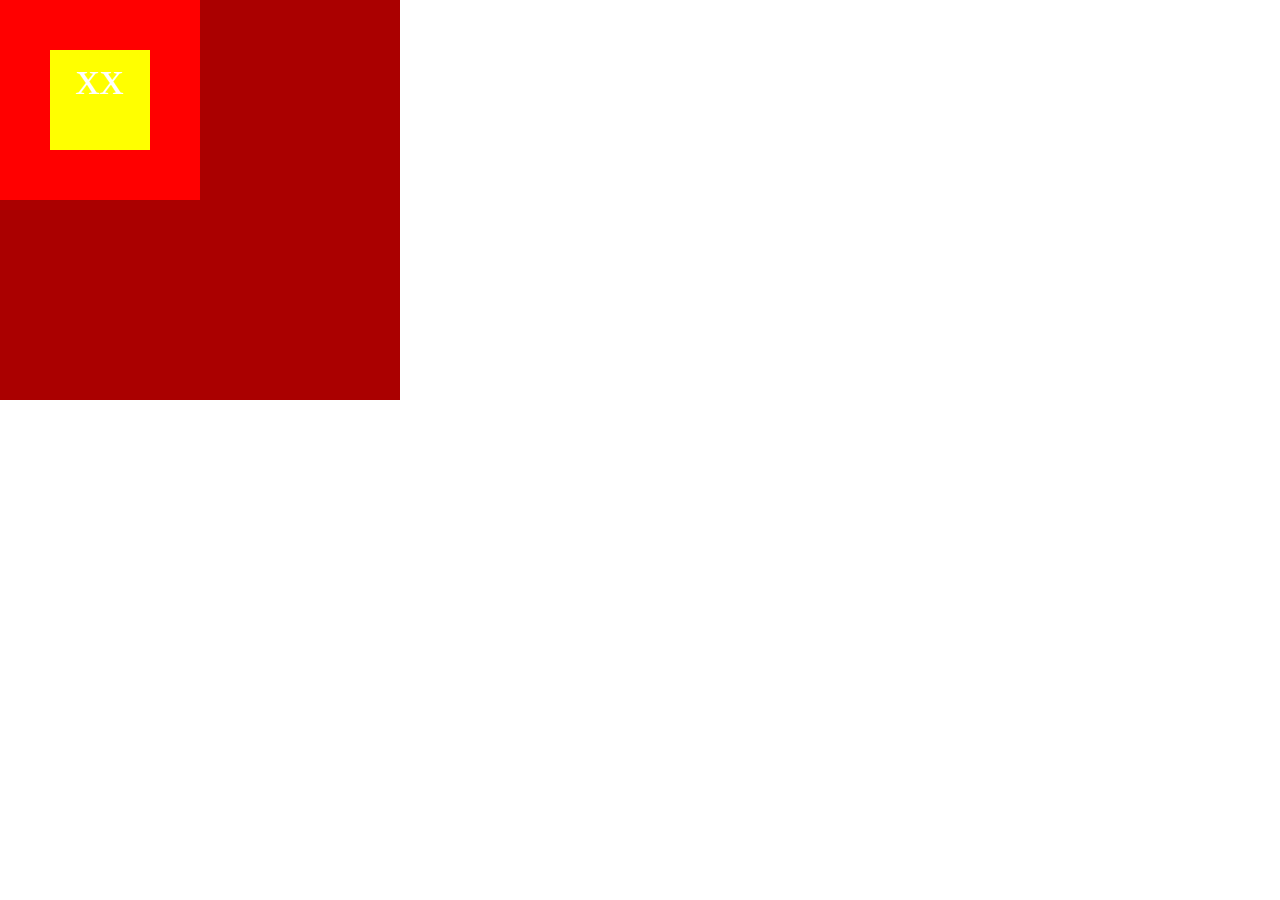
<file: index.html>
<!DOCTYPE html>
<html>
    <head>
        <title>测试网页</title>
        <link rel="icon"
              href="IMG2/%E7%88%B1%E5%BF%83.png" />
        <link rel="stylesheet"
              href="index.css">
    </head>

    <body>

        <a  href="http://www.baidu.com/"
            target="_blank">
                <div class="menu">
                    <div class="menuText" >
                        <div  class="xx">xx
                        </div>
                    </div>
                </div>
        </a>






    </body>








</html>
</file>
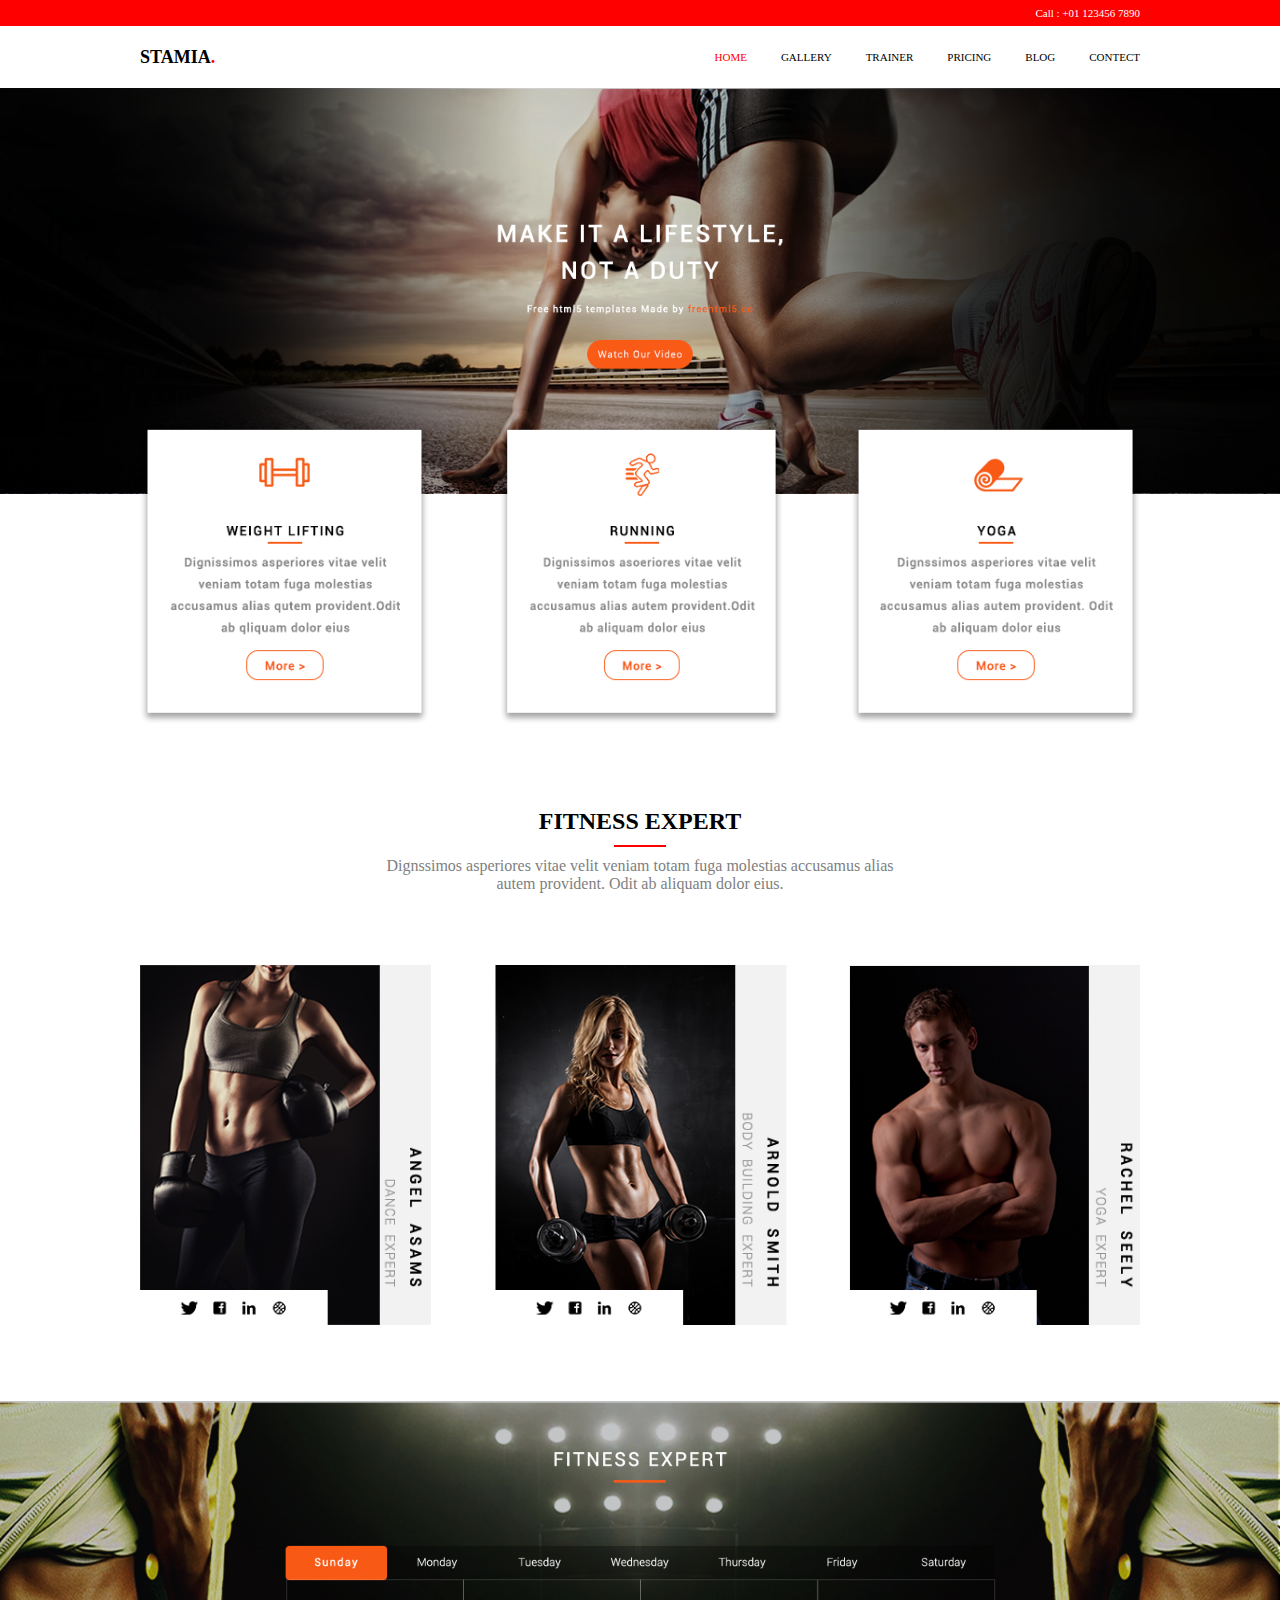
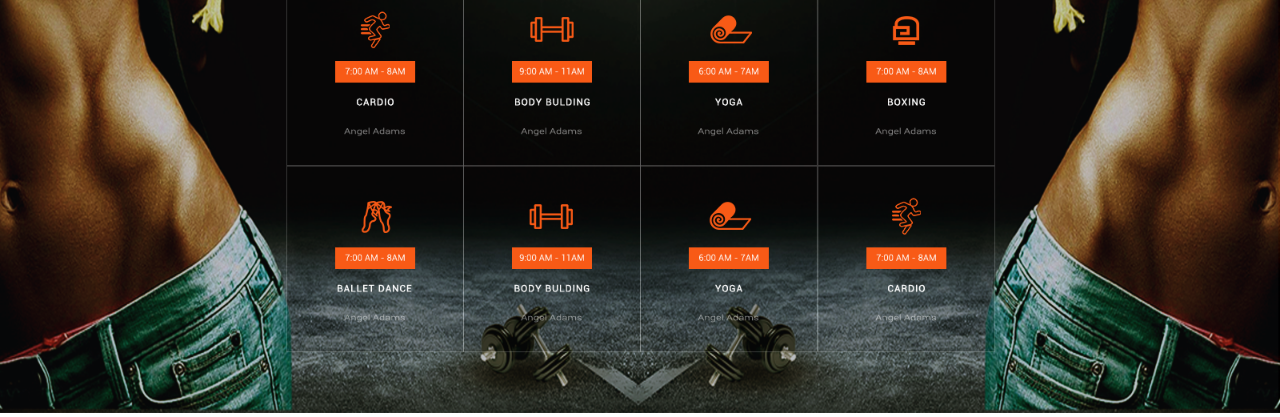
<file: jianshen.html>
<!DOCTYPE html>
<html>

<head>
    <title>健身网页</title>
    <link rel="icon" href="IMG2/%E7%88%B1%E5%BF%83.png" />
    <link rel="stylesheet" href="jianshen.css">
</head>
<body>
    <div class="patr1">
        <div class="patr1-1">Call : +01 123456 7890</div>
    </div>
    <div class="part2">        
        <div class="part2-body">
            <div class="part2-1">STAMIA<span class="part2-1-1">.</span></div>
            <div class="part2-2">
                <div class="part2-nav part2-actived">HOME</div>
                <div class="part2-nav">GALLERY</div>
                <div class="part2-nav">TRAINER</div>
                <div class="part2-nav">PRICING</div>
                <div class="part2-nav">BLOG</div>
                <div class="part2-nav">CONTECT</div>
            </div>
        </div>
    </div>
    <div class="part3">
        <img src="IMG2/顶部Banner.png"/>
    </div>
    <div class="part4">
        <img src="IMG2/三个白框.png"/>
    </div>
    <div class="part5">
        FITNESS EXPERT
    </div>
    <div class="part6"></div>
    <div class="part7">
        Dignssimos asperiores vitae velit veniam totam fuga molestias accusamus alias 
        <br>
        autem provident. Odit ab aliquam dolor eius.
    </div>
    <div class="part8">
        <img src="IMG2/中部展示.png"/>
    </div>
    <div class="part9">
        <img src="IMG2/时间表.png"/>
    </div>
</body>
</html>
</file>
<file: index.css>
body {
    margin: 0;
    padding: 0;
}

a{
    font-size: 48px;
    color: red;
    text-decoration: none;
}

a:link{
    text-decoration: none;
}

a:visited{
    text-decoration: none;
}

a:active{
    text-decoration: none;
}

.menu {
    font-size: 48px;
    width: 400px;
    height: 400px;
    background: #ccc;
    text-align: center;
    color: #444;
    overflow: hidden;
    text-align: center;
}

.menu:hover {
    background: #a00;
    color: #fff;
}

.menu:active {
    background: #5c0000;
    color: #ffe34b;
}

.menuText {
    position: relative;
/*
    margin-top: 50%;
    transform: translate(0,-50%);
*/
    width: 200px;
    height: 200px;
    background: red;
    color: inherit;
/*    display: inline-block;*/

}

.menuText:hover{
    animation: moveUp100 1s 1;
}

@keyframes moveUp100 {
    from {
        top: 16px;
    }
    to {
        top: -100px;
    }
}

.menuTextUp {
    height: 100px;
    position: absolute;
    top: 16px;
    color: black;
}

.menuTextDown {
    height: 100px;
    position: absolute;
    top: 16px;
    color: red;
}

.neibu {
    width: 100px;
    height: 100px;
    background: green;
}

.xx {
    position: relative;
    top: 50%;
    transform: translate(0,-50%);
/*    line-height: 80px;*/
    height: 100px;
    width: 100px;
/*
    font-size: 40px;
    overflow: hidden;
*/
    background: yellow;
    display: inline-block;
}

.col-md-1 {
    z
}
</file>
<file: jianshen.css>
*{
            margin: 0;
            padding:0;
        }

        .patr1{
            width: 100%;
            height: 26px;
            line-height: 26px;
            background-color:red;
        }

        .patr1-1{
            width: 1000px;
            text-align:right;
            font-size: 11px;
            color: white;
            margin: 0 auto;
        }

        .part2{
            height: 62px;
            line-height: 62px;
            width: 100%;
            overflow: hidden;
        }

        .part2-body{
            width: 1000px;
            margin: 0 auto;
        }

        .part2-1{
            font-size: 18px;
            font-weight: bold;
            float: left;
        }

        .part2-1-1{
            color: red;
        }

        .part2-2{
            float: right;
        }

        .part2-nav{
            font-size: 11px;
            float: left;
            margin-left: 34px;
            cursor: pointer;
        }

        .part2-nav:hover{
            color:red;
        }

        .part2-actived{
            color: red;
        }

        .part3 img{
            width: 100%;
        }

        .part4{
            width: 1000px;
            margin: 0 auto;
            text-align: center;
        }

        .part4 img{
            width:100%;
            margin-top: -200px;
        }

        .part5{
            font-size: 24px;
            font-weight: bold;
            width: 100%;
            text-align: center;
            margin-top: 80px;
        }

        .part6{
            width: 50px;
            border: 1px solid red;
            margin: 10px auto;
        }

        .part7{
            text-align: center;
            width: 1000px;
            margin: 10px auto 0;
            font-size: 16px;
            color: gray;
        }

        .part8{
            width: 1000px;
            margin: 72px auto 0;
        }

        .part8 img{
            width: 100%;
        }

        .part9 img{
            margin-top: 72px;
            width: 100%;
        }
</file>
